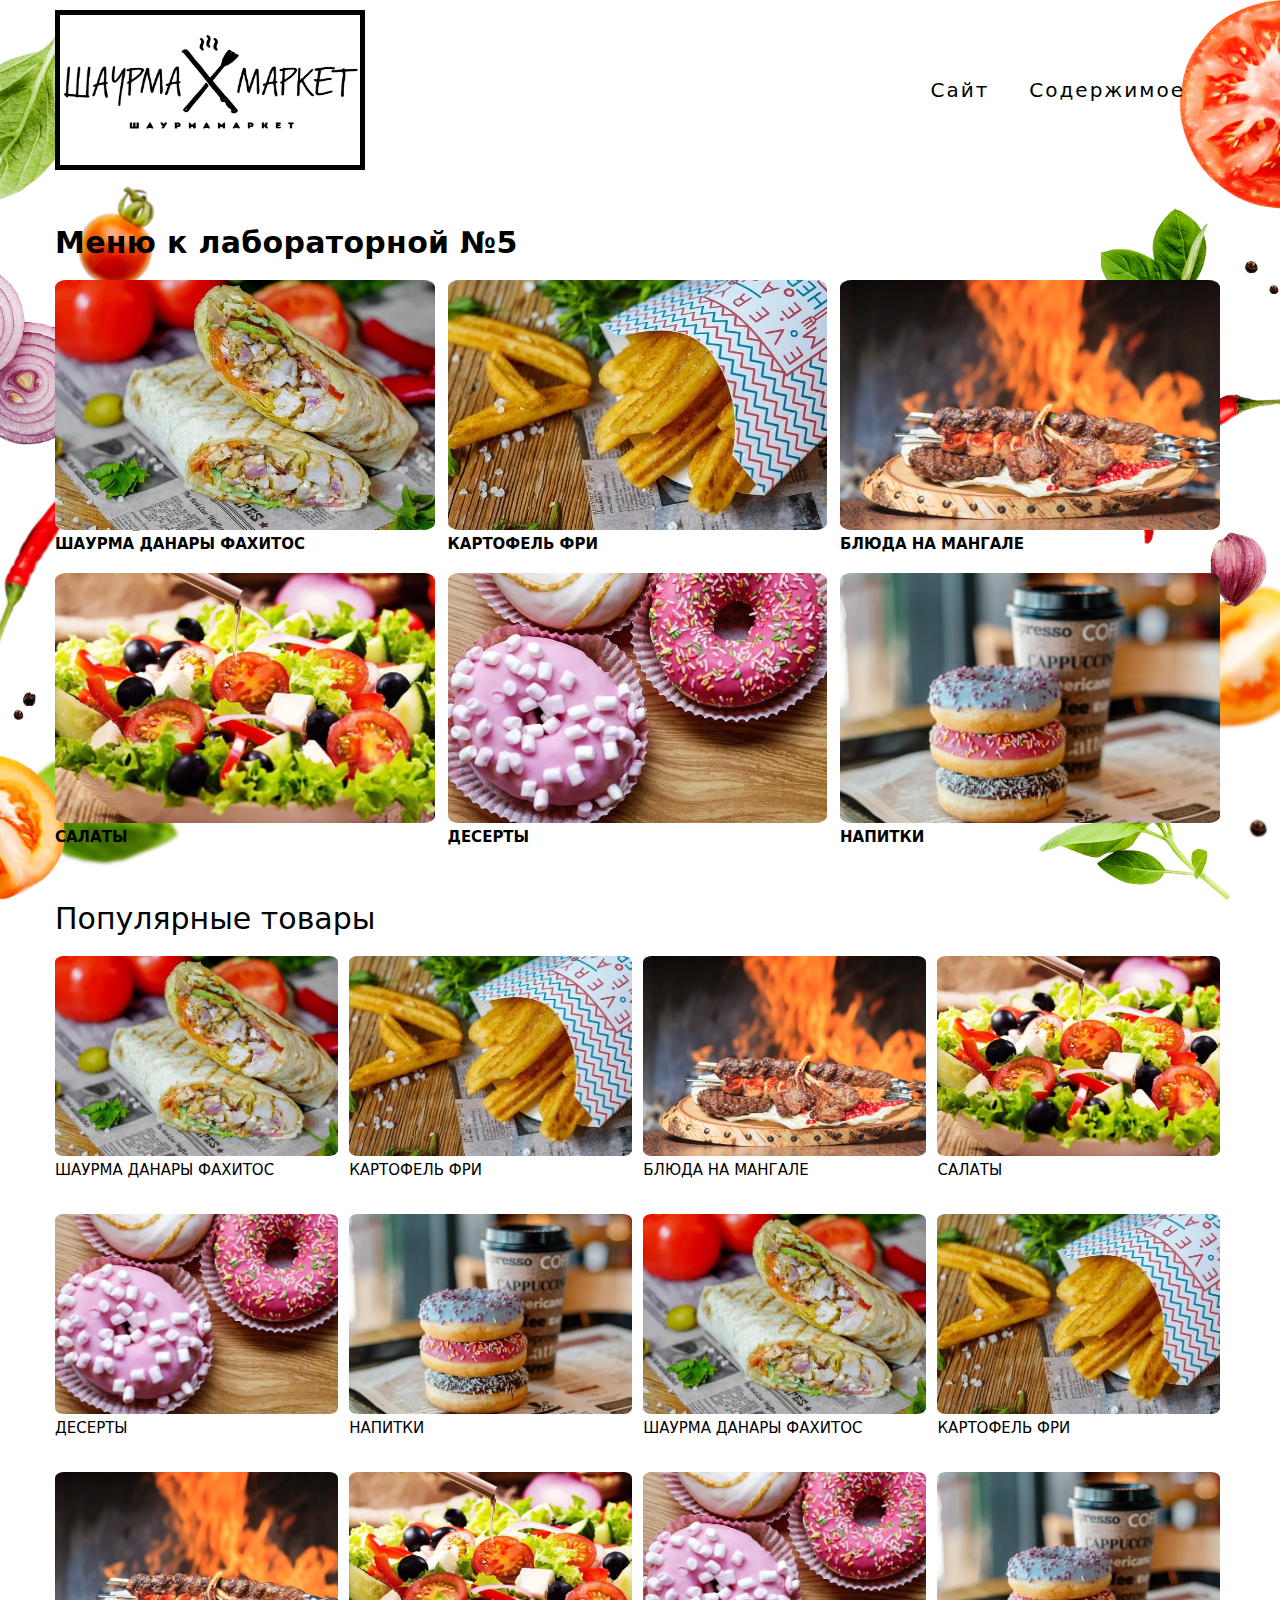
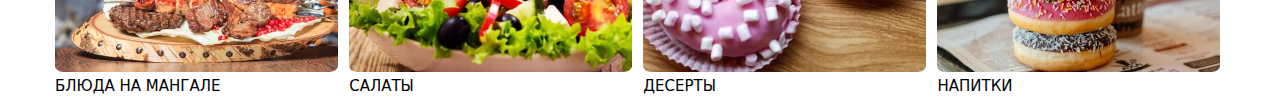
<file: labs/Lab_05_HTML_CSS/Solution/index.html>
<!DOCTYPE html>
<html lang="en">
<head>
    <meta charset="UTF-8">
    <meta name="viewport" content="width=device-width, initial-scale=1.0">
    <link href="https://fonts.googleapis.com/css2?family=Open+Sans:wght@300&display=swap" rel="stylesheet">
    <link rel="stylesheet" href="style.css">
    <title>Лабораторная работа №5</title>
</head>
<body>
    <header>
        <div class="container">
            <div class="nav">
                <img src="materials/logo.png" alt="ShaurmaMarket">
                <ul class="menu">
                    <li>
                        <a href="http://shaurmamarket.com/" class="btn">Сайт</a>
                    </li>
                    <li>
                        <a href="#gallery" class="btn">Содержимое</a>
                    </li>
                </ul>
            </div>
        </div>
    </header>
    <main>
        <section>
            <div class="container">
                <h1 class="title">Меню к лабораторной №5</h1>
                <ul class="gallery">
                    <li>
                        <div>
                            <img src="materials/Photo_1.png" alt="Шаурма Данары Фахитос">
                        </div>
                        <h2>Шаурма Данары Фахитос</h2>
                    </li>
                    <li>
                        <div>
                            <img src="materials/Photo_2.png" alt="Картофель фри">
                        </div>
                        <h2>Картофель фри</h2>
                    </li>
                    <li>
                        <div>
                            <img src="materials/Photo_3.png" alt="Блюда на мангале">
                        </div>
                        <h2>Блюда на мангале</h2>
                    </li>
                    <li>
                        <div>
                            <img src="materials/Photo_4.png" alt="Салаты">
                        </div>
                        <h2>Салаты</h2>
                    </li>
                    <li>
                        <div>
                            <img src="materials/Photo_5.png" alt="Десерты">
                        </div>
                        <h2>Десерты</h2>
                    </li>
                    <li>
                        <div>
                            <img src="materials/Photo_6.png" alt="Напитки">
                        </div>
                        <h2>Напитки</h2>
                    </li>
                </ul>
            </div>
        </section>
        <section>
            <div class="container">
                <p class="popular">Популярные товары</p>
                <ul class="popular-gallery">
                    <li>
                        <div>
                            <img src="materials/Photo_1.png" alt="Шаурма Данары Фахитос">
                        </div>
                        <p>Шаурма Данары Фахитос</p>
                    </li>
                    <li>
                        <div>
                            <img src="materials/Photo_2.png" alt="Картофель фри">
                        </div>
                        <p>Картофель фри</p>
                    </li>
                    <li>
                        <div>
                            <img src="materials/Photo_3.png" alt="Блюда на мангале">
                        </div>
                        <p>Блюда на мангале</p>
                    </li>
                    <li>
                        <div>
                            <img src="materials/Photo_4.png" alt="Салаты">
                        </div>
                        <p>Салаты</p>
                    </li>
                    <li>
                        <div>
                            <img src="materials/Photo_5.png" alt="Десерты">
                        </div>
                        <p>Десерты</p>
                    </li>
                    <li>
                        <div>
                            <img src="materials/Photo_6.png" alt="Напитки">
                        </div>
                        <p>Напитки</p>
                    </li>
                    <li>
                        <div>
                            <img src="materials/Photo_1.png" alt="Шаурма Данары Фахитос">
                        </div>
                        <p>Шаурма Данары Фахитос</p>
                    </li>
                    <li>
                        <div>
                            <img src="materials/Photo_2.png" alt="Картофель фри">
                        </div>
                        <p>Картофель фри</p>
                    </li>
                    <li>
                        <div>
                            <img src="materials/Photo_3.png" alt="Блюда на мангале">
                        </div>
                        <p>Блюда на мангале</p>
                    </li>
                    <li>
                        <div>
                            <img src="materials/Photo_4.png" alt="Салаты">
                        </div>
                        <p>Салаты</p>
                    </li>
                    <li>
                        <div>
                            <img src="materials/Photo_5.png" alt="Десерты">
                        </div>
                        <p>Десерты</p>
                    </li>
                    <li>
                        <div>
                            <img src="materials/Photo_6.png" alt="Напитки">
                        </div>
                        <p>Напитки</p>
                    </li>
                </ul>
            </div>
        </section>
    </main>
</body>
</html>
</file>
<file: labs/Lab_05_HTML_CSS/Solution/style.css>
@media screen and (min-width: 320px) and (max-width: 640px) {
    body {
        padding: 0;
        margin: 12px;
        font-family: system-ui, -apple-system, BlinkMacSystemFont, 'Segoe UI', Roboto, Oxygen, Ubuntu, Cantarell, 'Open Sans', 'Helvetica Neue', sans-serif;
        font-size: 16px;
    }

    h1, h2, h3, h4, h5, h6 {
        padding: 0;
        margin: 0;
    }

    ul, li {
        display: block;
        padding: 0;
        margin: 0;
    }

    .container {
        margin: 0 auto;
    }

    .nav {
        padding-top: 10px;
        display: flex;
        flex-direction: column;
        margin: 0 auto;
    }

    .nav img {
        width: 100%;
        border: 5px solid black;
    }

    .menu {
        display: flex;
        justify-content: center;
    }

    .menu li a {
        font-size: 20px;
    }

    .menu li {
        margin-right: 40px;
    }
    
    .btn {
        display: block;
        letter-spacing: 0.1em;
        padding: 17px, 47px;
        color: black;
    }

    .title {
        font-size: 25px;
        margin-right: 12px;
        margin-left: 12px;
        letter-spacing: 0.01em;
        display: flex;
        justify-content: center;
    }

    .gallery {
        display: flex;
        justify-content: center;
        flex-wrap: wrap;
    }


    .gallery li {
        margin-right: 12px;
        margin-left: 12px;
        margin-top: 20px;
        overflow: hidden;
    }

    .gallery div {
        display: flex;
        align-items: center;
        width: 100%;
        height: 250px;
        overflow: hidden;
        border-radius: 3%;
    }

    .gallery img {
        max-width: 100%;
        max-height: none;
        min-width: 0px;
        height: auto;
        width: 100%;
    }

    h2 {
        font-size: 15px;
        text-transform: uppercase;
        margin-top: 5px;
        word-wrap: break-word;
        text-wrap: wrap;
    }

    section {
        padding-top: 30px;
    }

    .popular {
        display: flex;
        justify-content: center;
        font-size: 40px;
        margin: 0px;
    }

    .popular-gallery {
        display: flex;
        justify-content: space-between;
        flex-wrap: wrap;
    }

    .popular-gallery li {
        width: calc(50% - 24px);
        margin-top: 20px;
        margin-right: 12px;
        margin-left: 12px;
        overflow: hidden;
        align-items: center;
    }

    .popular-gallery img {
        max-width: 100%;
        max-height: none;
        min-width: 0px;
        height: auto;
        width: 100%;
    }

    .popular-gallery p {
        font-size: 15px;
        text-transform: uppercase;
        margin-top: 5px;
        word-wrap: break-word;
        text-wrap: wrap;
    }

    .popular-gallery div {
        display: flex;
        align-items: center;
        width: 100%;
        height: 120px;
        overflow: hidden;
        border-radius: 3%;
    }

    .gallery div:hover {
        opacity: 0.6;
    }

    .popular-gallery div:hover {
        opacity: 0.6;
    }

    .btn:hover {
        text-decoration: none;
    }
}

@media screen and (min-width: 641px) and (max-width: 800px) { 
    body {
        padding: 0;
        margin: 20px;
        font-family: system-ui, -apple-system, BlinkMacSystemFont, 'Segoe UI', Roboto, Oxygen, Ubuntu, Cantarell, 'Open Sans', 'Helvetica Neue', sans-serif;
        font-size: 16px;
    }

    h1, h2, h3, h4, h5, h6 {
        padding: 0;
        margin: 0;
    }

    ul, li {
        display: block;
        padding: 0;
        margin: 0;
    }

    .container {
        margin: 0 auto;
    }

    .nav {
        padding-top: 10px;
    }

    .nav img {
        width: 100%;
        border: 5px solid black;
        display: flex;
        margin: 0 auto;
    }

    .menu {
        display: flex;
        justify-content: center;
    }

    .menu li a {
        margin-top: 20px;
        font-size: 30px;
    }

    .menu li {
        margin-right: 40px;
    }
    
    .btn {
        display: block;
        letter-spacing: 0.1em;
        color: black;
    }

    .title {
        font-size: 40px;
        margin-right: 12px;
        margin-left: 12px;
        letter-spacing: 0.01em;
        display: flex;
        justify-content: center;

    }

    .gallery {
        display: flex;
        justify-content: center;
        flex-wrap: wrap;
    }


    .gallery li {
        width: calc(50% - 24px);
        margin-right: 12px;
        margin-left: 12px;
        margin-top: 20px;
        overflow: hidden;
    }

    .gallery div {
        display: flex;
        align-items: center;
        width: 100%;
        height: 150px;
        overflow: hidden;
        border-radius: 3%;
    }

    .gallery img {
        max-width: 100%;
        max-height: none;
        min-width: 0px;
        height: auto;
        width: 380px;
    }

    h2 {
        font-size: 15px;
        text-transform: uppercase;
        margin-top: 5px;
        word-wrap: break-word;
        text-wrap: wrap;
    }

    section {
        padding-top: 30px;
    }

    .popular {
        display: flex;
        justify-content: center;
        font-size: 40px;
        margin: 0px
    }

    .popular-gallery {
        display: flex;
        justify-content: space-between;
        flex-wrap: wrap;
    }

    .popular-gallery li {
        width: calc(33% - 24px);
        margin-top: 20px;
        margin-right: 12px;
        margin-left: 12px;
        overflow: hidden;
        align-items: center;
    }

    .popular-gallery img {
        max-width: 100%;
        max-height: none;
        min-width: 0px;
        height: auto;
    }

    .popular-gallery p {
        font-size: 15px;
        text-transform: uppercase;
        margin-top: 5px;
        word-wrap: break-word;
        text-wrap: wrap;
    }

    .popular-gallery div {
        display: flex;
        align-items: center;
        width: 100%;
        height: 110px;
        overflow: hidden;
        border-radius: 3%;
    }

    .gallery div:hover {
        opacity: 0.6;
    }

    .popular-gallery div:hover {
        opacity: 0.6;
    }

    .btn:hover {
        text-decoration: none;
    }
}

@media screen and (min-width: 801px) and (max-width: 1200px) { 
    body {
        padding: 0;
        margin: 40px;
        font-family: system-ui, -apple-system, BlinkMacSystemFont, 'Segoe UI', Roboto, Oxygen, Ubuntu, Cantarell, 'Open Sans', 'Helvetica Neue', sans-serif;
        font-size: 16px;
    }

    h1, h2, h3, h4, h5, h6 {
        padding: 0;
        margin: 0;
    }

    ul, li {
        display: block;
        padding: 0;
        margin: 0;
    }

    .container {
        margin: 0 auto;
    }

    .nav {
        padding-top: 10px;
    }

    .nav img {
        width: 100%;
        height: 400px;
        border: 5px solid black;
        display: flex;
        margin: 0 auto;
    }

    .menu {
        display: flex;
        justify-content: center;
    }

    .menu li a {
        margin-top: 20px;
        font-size: 30px;
    }

    .menu li {
        margin-right: 40px;
    }
    
    .btn {
        display: block;
        letter-spacing: 0.1em;
        color: black;
    }

    .title {
        font-size: 40px;
        margin-right: 12px;
        margin-left: 12px;
        letter-spacing: 0.01em;
        display: flex;
        justify-content: center;

    }

    .gallery {
        display: flex;
        justify-content: center;
        flex-wrap: wrap;
    }


    .gallery li {
        width: calc(50% - 24px);
        margin-right: 12px;
        margin-left: 12px;
        margin-top: 20px;
        overflow: hidden;
    }

    .gallery div {
        display: flex;
        align-items: center;
        width: 100%;
        height: 250px;
        overflow: hidden;
        border-radius: 3%;
    }

    .gallery img {
        max-width: 100%;
        max-height: none;
        min-width: 0px;
        height: auto;
        width: 100%;
    }

    h2 {
        font-size: 15px;
        text-transform: uppercase;
        margin-top: 5px;
        word-wrap: break-word;
        text-wrap: wrap;
    }

    section {
        padding-top: 30px;
    }

    .popular {
        display: flex;
        justify-content: center;
        font-size: 40px;
        margin: 0px
    }

    .popular-gallery {
        display: flex;
        justify-content: space-between;
        flex-wrap: wrap;
    }

    .popular-gallery li {
        width: calc(33% - 24px);
        margin-top: 20px;
        margin-right: 12px;
        margin-left: 12px;
        overflow: hidden;
        align-items: center;
    }

    .popular-gallery img {
        max-width: 100%;
        max-height: none;
        min-width: 0px;
        height: auto;
        width: 100%;
    }

    .popular-gallery p {
        font-size: 15px;
        text-transform: uppercase;
        margin-top: 5px;
        word-wrap: break-word;
        text-wrap: wrap;
    }

    .popular-gallery div {
        display: flex;
        align-items: center;
        width: 100%;
        height: 125px;
        overflow: hidden;
        border-radius: 3%;
    }

    .gallery div:hover {
        opacity: 0.6;
    }

    .popular-gallery div:hover {
        opacity: 0.6;
    }

    .btn:hover {
        text-decoration: none;
    }
}

@media (min-width: 1201px) {
    body {
        padding: 0;
        margin: 0;
        font-family: system-ui, -apple-system, BlinkMacSystemFont, 'Segoe UI', Roboto, Oxygen, Ubuntu, Cantarell, 'Open Sans', 'Helvetica Neue', sans-serif;
        font-size: 16px;
        background-image: url(materials/background.png);
        background-repeat: no-repeat;
        background-position: center center;
        background-attachment: fixed;
        background-size: cover;
    }

    h1, h2, h3, h4, h5, h6 {
        padding: 0;
        margin: 0;
    }

    ul, li {
        display: block;
        padding: 0;
        margin: 0;
    }

    .container {
        width: 1170px;
        margin: 0 auto;
    }

    .menu {
        display: flex;
        margin-left: auto;
    }

    .menu li a {
        text-decoration: none;
        font-size: 20px;
    }

    .menu li {
        margin-right: 40px;
    }

    .nav {
        display: flex;
        align-items: center;
        padding-top: 10px;
    }

    .nav img {
        width: 300px;
        height: 150px;
        border: 5px solid black;
        margin: 0px;
    }

    .btn {
        display: block;
        text-align: center;
        letter-spacing: 0.1em;
        padding: 17px, 47px;
        color: black;
    }

    .title {
        font-size: 30px;
        letter-spacing: 0.01em;
    }

    .gallery {
        display: flex;
        justify-content: space-between;
        flex-wrap: wrap;
    }


    .gallery li {
        width: calc(33.33% - 10px);
        margin-right: 5px;
        margin-top: 20px;
        overflow: hidden;
        align-items: center;
    }

    .gallery div {
        display: flex;
        align-items: center;
        height: 250px;
        overflow: hidden;
        border-radius: 3%;
    }

    .gallery img {
        max-width: 100%;
        max-height: none;
        min-width: 0px;
        height: auto;
        width: 380px;
    }

    h2 {
        font-size: 15px;
        text-transform: uppercase;
        margin-top: 5px;
        word-wrap: break-word;
        text-wrap: wrap;
    }

    section {
        padding-top: 55px;
    }

    .popular {
        font-size: 30px;
        margin: 0px;
    }

    .popular-gallery {
        display: flex;
        justify-content: space-between;
        flex-wrap: wrap;
    }

    .popular-gallery li {
        width: calc(25% - 10px);
        margin-right: 5px;
        margin-top: 20px;
        overflow: hidden;
        align-items: center;
    }

    .popular-gallery img {
        width: 300px;
    }

    .popular-gallery p {
        font-size: 15px;
        text-transform: uppercase;
        margin-top: 5px;
        word-wrap: break-word;
        text-wrap: wrap;
    }

    .popular-gallery div {
        display: flex;
        align-items: center;
        height: 200px;
        overflow: hidden;
        border-radius: 3%;
    }

    #overlay {
        display: none;
        position: fixed;
        width: 100%;
        height: 100%;
        background: rgba(0,0,0,0.5);
    }
}
</file>
